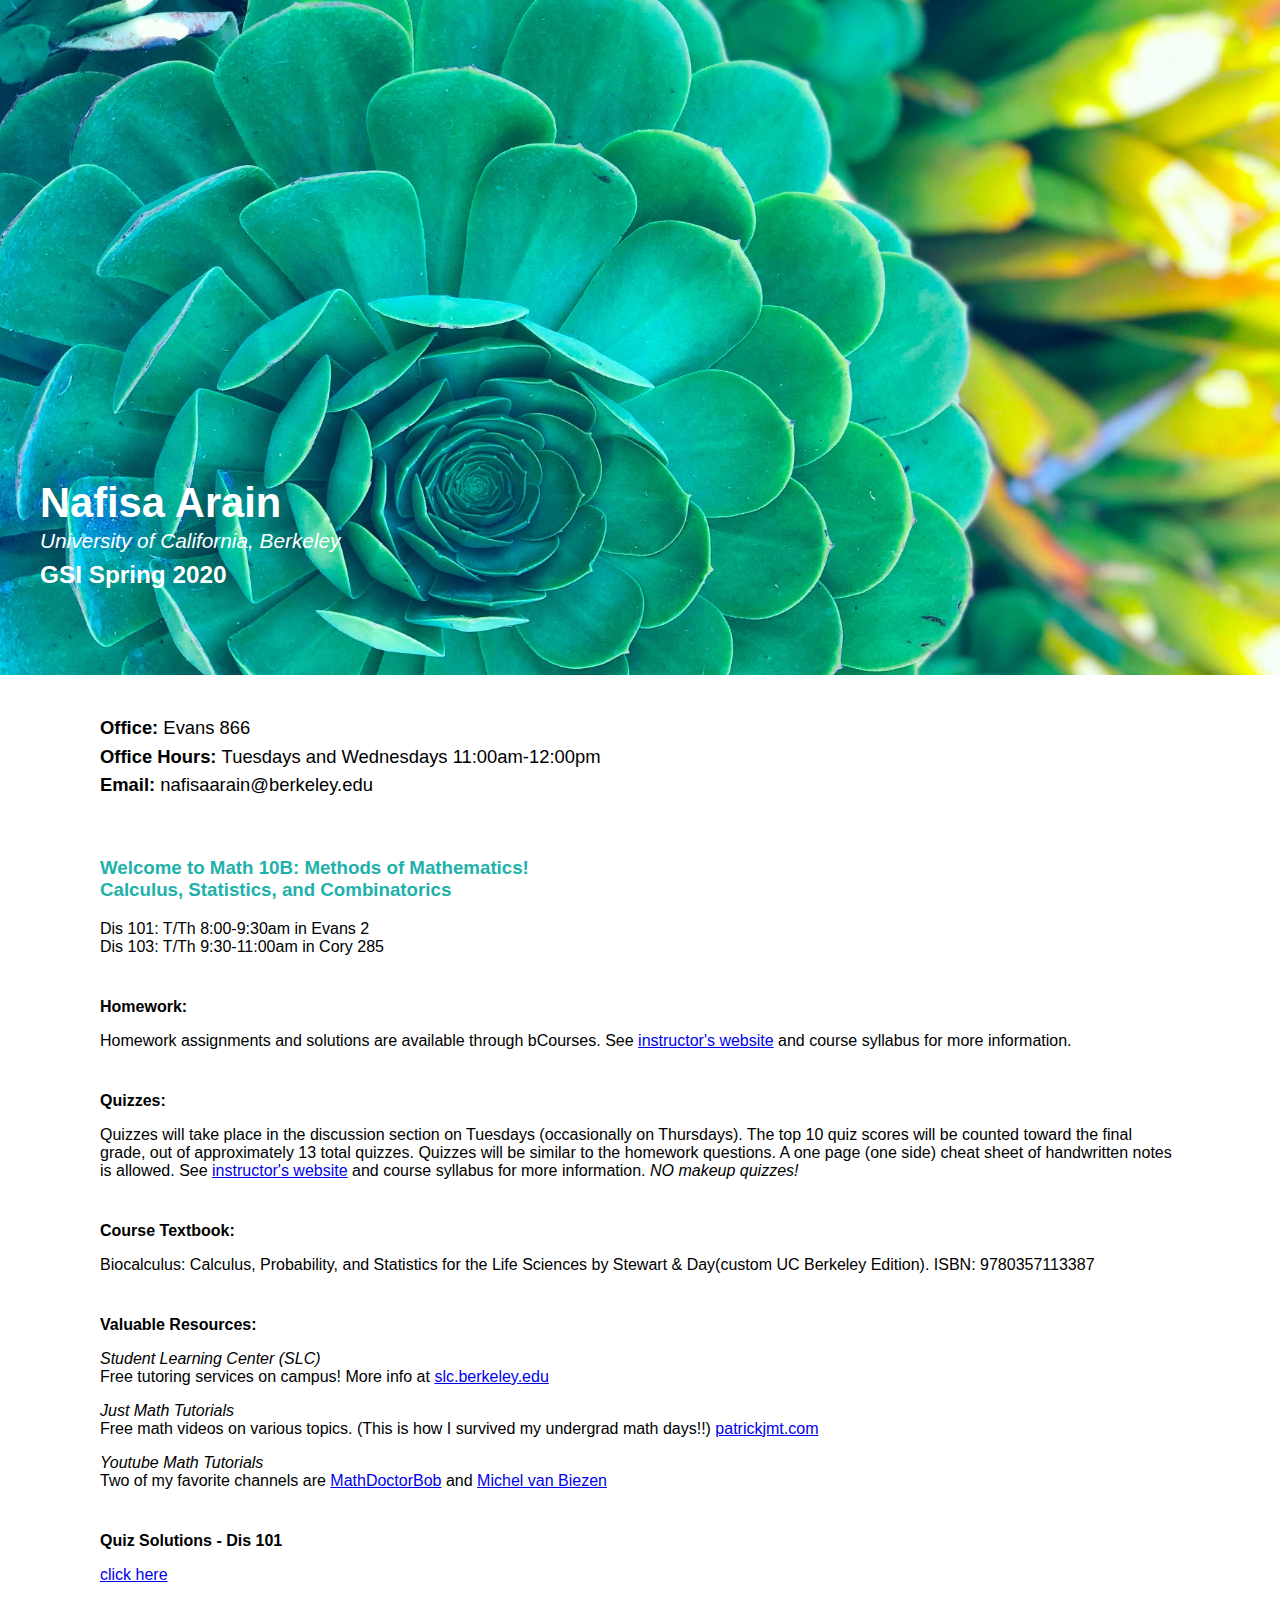
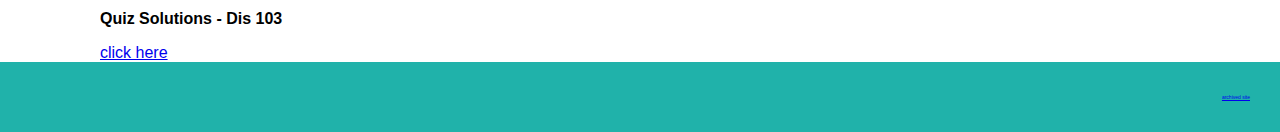
<file: index.html>
<!DOCTYPE html>
<html>
    <head>
        <title>Nafisa Arain | GSI </title>
        <link rel='stylesheet', href="main.css">
        <link rel="icon", href="#">
    </head>
    
    <body>
        <div class="head">
            <div class='main'>
                <h1>Nafisa Arain</h1>
                <p class='italic'>University of California, Berkeley</p>
                <h3>GSI Spring 2020</h3>
                <!--<h3>Fall 2019</h3>-->
            </div>
        </div>
        
        <div class='office'>
            <p><strong>Office: </strong>Evans 866</p>
            <p><strong>Office Hours: </strong>Tuesdays and Wednesdays 11:00am-12:00pm</p>
            <p><strong>Email: </strong>nafisaarain@berkeley.edu</p>
        </div>
        
        <div class='container'>
            <h3 class = 'colorz'>Welcome to Math 10B: Methods of Mathematics!<br>
            Calculus, Statistics, and Combinatorics</h3>
            <p>Dis 101: T/Th 8:00-9:30am in Evans 2
            <br>Dis 103: T/Th 9:30-11:00am in Cory 285</p>
        </div>

        
        <div class='container item'>
            <p><strong>Homework:</strong></p>
            <p>Homework assignments and solutions are available through bCourses. See <a href="https://math.berkeley.edu/~stankova/" target='_blank'>instructor's website</a> and course syllabus for more information.
            </p>
        </div>
        
        <div class='container item'>
            <p><strong>Quizzes:</strong></p>
            <p> Quizzes will take place in the discussion section on Tuesdays (occasionally on Thursdays). The top 10 quiz scores will be counted toward the final grade, out of approximately 13 total quizzes. Quizzes will be similar to the homework questions. A one page (one side) cheat sheet of handwritten notes is allowed. See <a href="https://math.berkeley.edu/~stankova/" target='_blank'>instructor's website</a> and course syllabus for more information. <i>NO makeup quizzes!</i>
            </p>
        </div>
        
        
        <div class = 'container item'>
            <p><strong>Course Textbook:</strong></p>
            <p>Biocalculus: Calculus, Probability, and Statistics for the Life Sciences by Stewart &amp; Day(custom UC Berkeley Edition).  ISBN: 9780357113387
            </p>
        </div>
        
        <div class='container item'>
            <p><strong>Valuable Resources:</strong></p>
            <p><i>Student Learning Center (SLC)</i>
                <br>Free tutoring services on campus! More info at <a href="http://www.slc.berkeley.edu" target='_blank'>slc.berkeley.edu</a>
            </p>
            <p class='spaceTop'><i>Just Math Tutorials  </i>
                <br>Free math videos on various topics. (This is how I survived my undergrad math days!!) <a   href='http://www.patrickjmt.com' target='_blank'>patrickjmt.com</a> 
            </p>
            <p class='spaceTop'><i>Youtube Math Tutorials</i>
                <br>Two of my favorite channels are <a href="https://www.youtube.com/channel/UCOUbzLwquaQgKACIc2vJYdw" target='_blank'>MathDoctorBob</a> and <a href="https://www.youtube.com/user/ilectureonline" target='_blank'>Michel van Biezen</a>
            </p>
        </div>
        
         <div class='container item'>
        <p><strong>Quiz Solutions - Dis 101</strong></p>
            <a href='https://drive.google.com/drive/folders/1XExd0COEzGTA5sJgj4yZg5sUW3Wk6a2g?usp=sharing' 
               target="_blank">click here</a>
        </div>
    
          <div class='container item'>
        <p><strong>Quiz Solutions - Dis 103</strong></p>
            <a href='https://drive.google.com/drive/folders/1wGonUs1kmI3URADYzg_8ivFuIzgoq1Qq?usp=sharing' 
               target="_blank">click here</a>
        </div>
    
        
        <footer><a href = "archive.html" target = '_blank'>archived site</a></footer>
        
        
    
    </body>


</html>
</file>
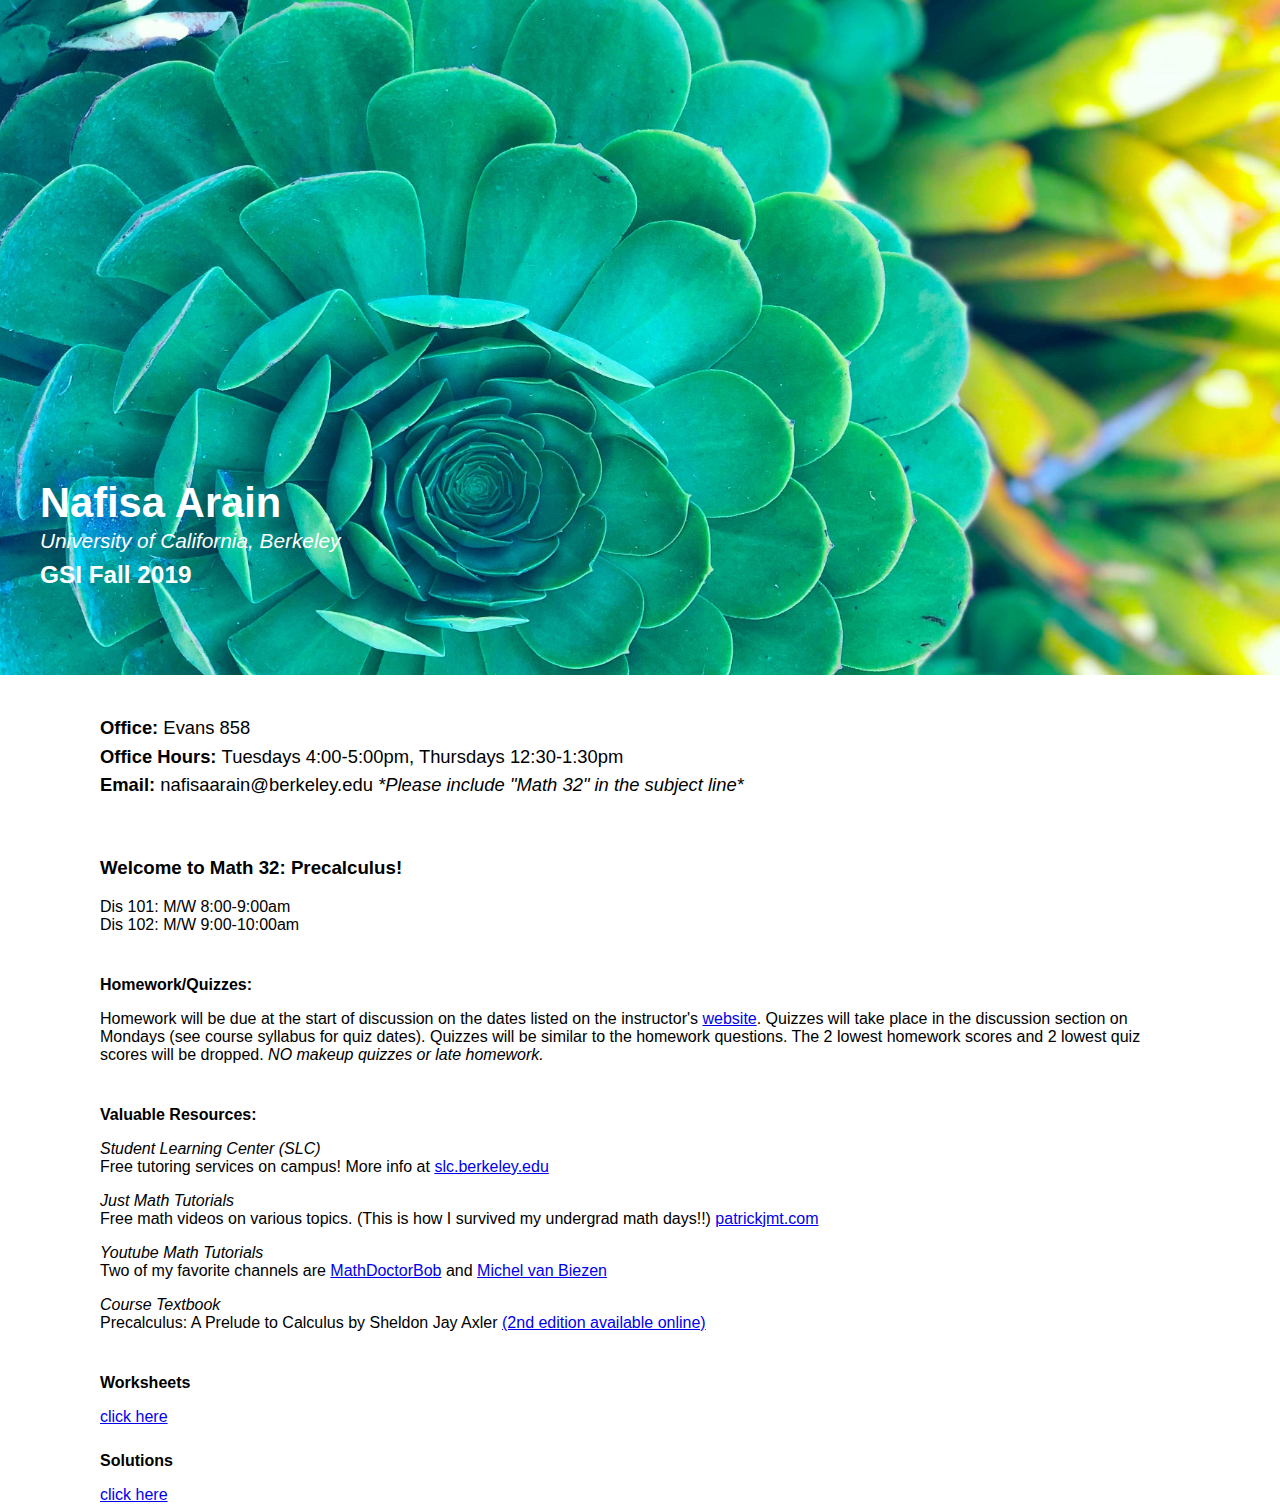
<file: archive.html>
<!DOCTYPE html>
<html>
    <head>
        <title>Nafisa Arain | GSI Fall 2019</title>
        <link rel='stylesheet', href="main.css">
        <link rel="icon", href="#">
    </head>
    
    <body>
        <div class="head">
            <div class='main'>
                <h1>Nafisa Arain</h1>
                <p class='italic'>University of California, Berkeley</p>
                <h3>GSI Fall 2019</h3>
                <!--<h3>Fall 2019</h3>-->
            </div>
        </div>
        
        <div class='office'>
            <p><strong>Office: </strong>Evans 858</p>
            <p><strong>Office Hours: </strong>Tuesdays 4:00-5:00pm, Thursdays 12:30-1:30pm</p>
            <p><strong>Email: </strong>nafisaarain@berkeley.edu<i> *Please include "Math 32" in the subject line*</i></p>
        </div>
        
        <div class='container'>
            <h3>Welcome to Math 32: Precalculus!</h3>
            <p>Dis 101: M/W 8:00-9:00am
            <br>Dis 102: M/W 9:00-10:00am</p>
        </div>

        
        <div class='container item'>
            <p><strong>Homework/Quizzes:</strong></p>
            <p>Homework will be due at the start of discussion on the dates listed on the instructor's <a href="https://math.berkeley.edu/~lch/" target='_blank'>website</a>. Quizzes will take place in the discussion section on Mondays (see course syllabus for quiz dates). Quizzes will be similar to the homework questions. The 2 lowest homework scores and 2 lowest quiz scores will be dropped. <i>NO makeup quizzes or late homework.</i>
            </p>
        </div>
        
        <div class='container item'>
            <p><strong>Valuable Resources:</strong></p>
            <p><i>Student Learning Center (SLC)</i>
                <br>Free tutoring services on campus! More info at <a href="http://www.slc.berkeley.edu" target='_blank'>slc.berkeley.edu</a>
            </p>
            <p class='spaceTop'><i>Just Math Tutorials  </i>
                <br>Free math videos on various topics. (This is how I survived my undergrad math days!!) <a   href='http://www.patrickjmt.com' target='_blank'>patrickjmt.com</a> 
            </p>
            <p class='spaceTop'><i>Youtube Math Tutorials</i>
                <br>Two of my favorite channels are <a href="https://www.youtube.com/channel/UCOUbzLwquaQgKACIc2vJYdw" target='_blank'>MathDoctorBob</a> and <a href="https://www.youtube.com/user/ilectureonline" target='_blank'>Michel van Biezen</a>
            </p>
            <p><i>Course Textbook</i><br>
            Precalculus: A Prelude to Calculus by Sheldon Jay Axler <a href="textbook.pdf" target='_blank'>(2nd edition available online)</a></p>
        </div>
        
        <div class='container item'>
        <p><strong>Worksheets</strong></p>
            <a href='https://drive.google.com/open?id=1lV-5ivnbvlsbjNYs7UfAEFR4PctxKWww' target="_blank">click here</a>
        </div>
        
        <div class='container item'>
        <p><strong>Solutions</strong></p>
            <a href='https://drive.google.com/open?id=1ak8wGXMhO7hdnomM9PpXv6QNMQltbAUE' target="_blank">click here</a>
        </div>
    
    </body>


</html>
</file>
<file: main.css>
body{
    margin:0;
    padding:0;
    padding-top: 0;
    background-color:white;
    font-family: helvetica;
    text-align: center;
    line-height: 10px;
   
}

.head{
    background-image: url(succulent.JPG);
    background-size: cover;
    height: 675px;
    color: white;
}

.main{
    padding-top: 470px;
    padding-left: 40px;
    font-size: 1.3em;
    text-align: left;
}

.italic{
    font-style: italic;
}

.office{
    text-align: left;
    padding-top: 30px;
    padding-left: 100px;
    font-size: 1.15em;
}

.container{
    text-align: left;
    padding-top: 30px;
    padding-left: 100px;
    line-height: normal;
    
}

.item{
    padding-top: 10px;
    padding-right: 100px;
}

.colorz{
    color:lightseagreen;
}

footer{
    background-color: lightseagreen;
    padding: 30px;
    text-align:right;
    font-size: 5px;
    color: seagreen
}

footer a:visited{
    color:seagreen
}
</file>
